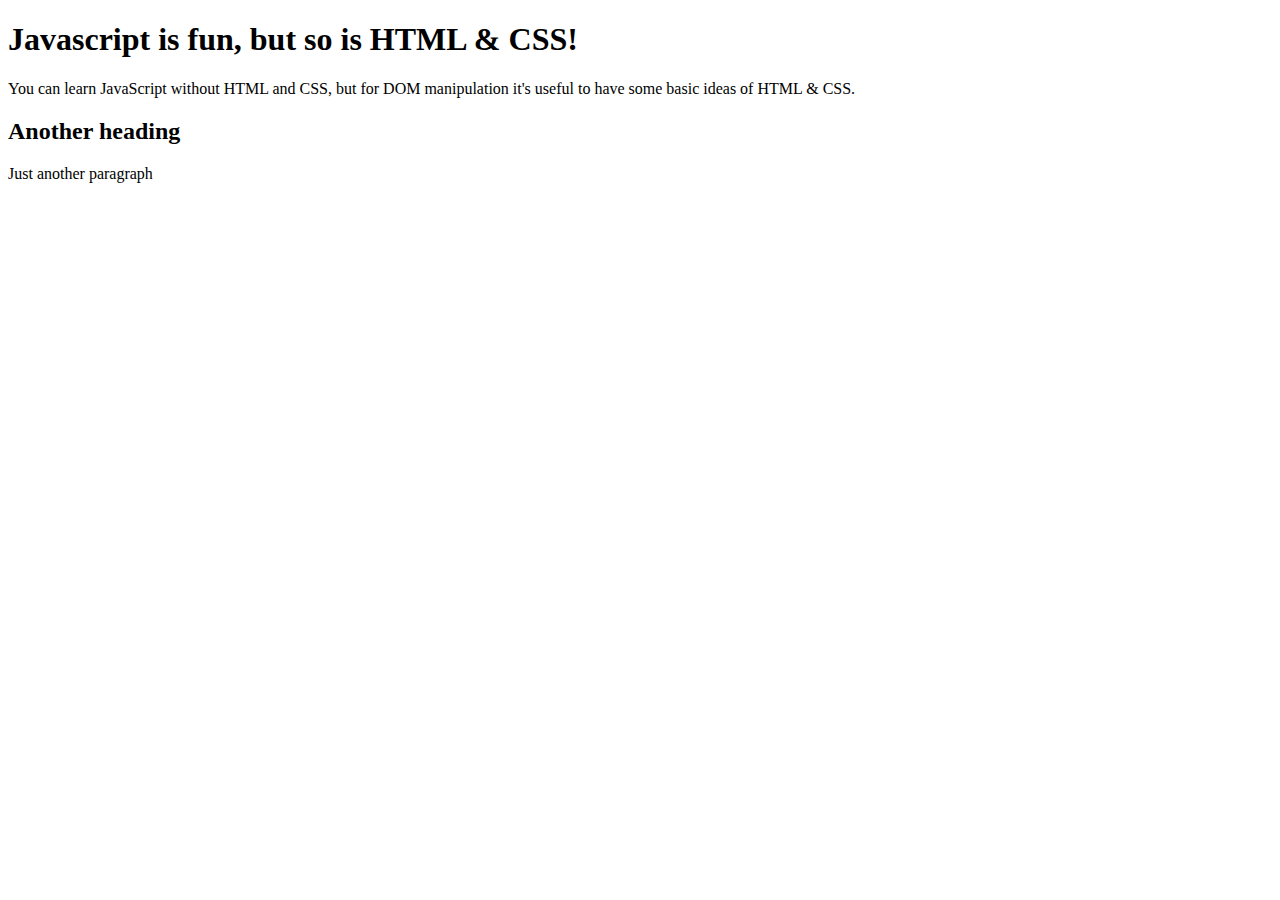
<file: complete-javascript-course-master/04-HTML-CSS/index.html>
<!DOCTYPE html>
<html lang="en">
  <head>
    <meta charset="UTF-8" />
    <meta http-equiv="X-UA-Compatible" content="IE=edge" />
    <meta name="viewport" content="width=device-width, initial-scale=1.0" />
    <title>Learning HTML & CSS</title>
  </head>
  <body>
    <h1>Javascript is fun, but so is HTML & CSS!</h1>
    <p>
      You can learn JavaScript without HTML and CSS, but for DOM manipulation
      it's useful to have some basic ideas of HTML & CSS.
    </p>
    <h2>Another heading</h2>
    <p>Just another paragraph</p>
  </body>
</html>

<!-- 
   En html algunos elementos pueden tener atributos y estos atributos basicamente describen los elementos
 -->
</file>
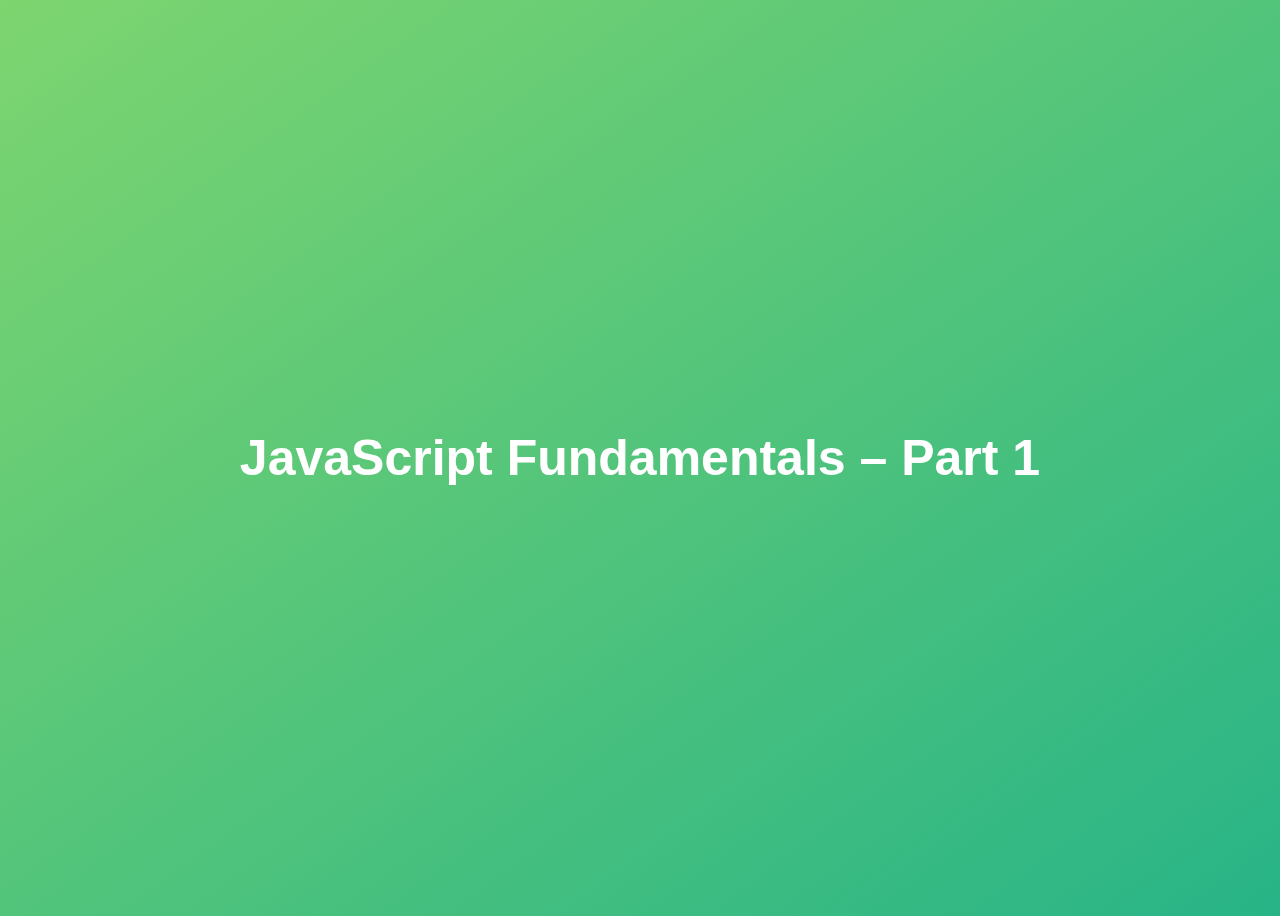
<file: course-material-v2.1 (1)/assignments fundamentals/index.html>
<!DOCTYPE html>
<html lang="en">
  <head>
    <meta charset="UTF-8" />
    <meta name="viewport" content="width=device-width, initial-scale=1.0" />
    <meta http-equiv="X-UA-Compatible" content="ie=edge" />
    <title>JavaScript Fundamentals – Part 1</title>
    <style>
      body {
        height: 100vh;
        display: flex;
        align-items: center;
        background: linear-gradient(to top left, #28b487, #7dd56f);
      }
      h1 {
        font-family: sans-serif;
        font-size: 50px;
        line-height: 1.3;
        width: 100%;
        padding: 30px;
        text-align: center;
        color: white;
      }
    </style>
  </head>
  <body>
    <h1>JavaScript Fundamentals – Part 1</h1>

    <script src="script.js"></script>
  </body>
</html>
</file>
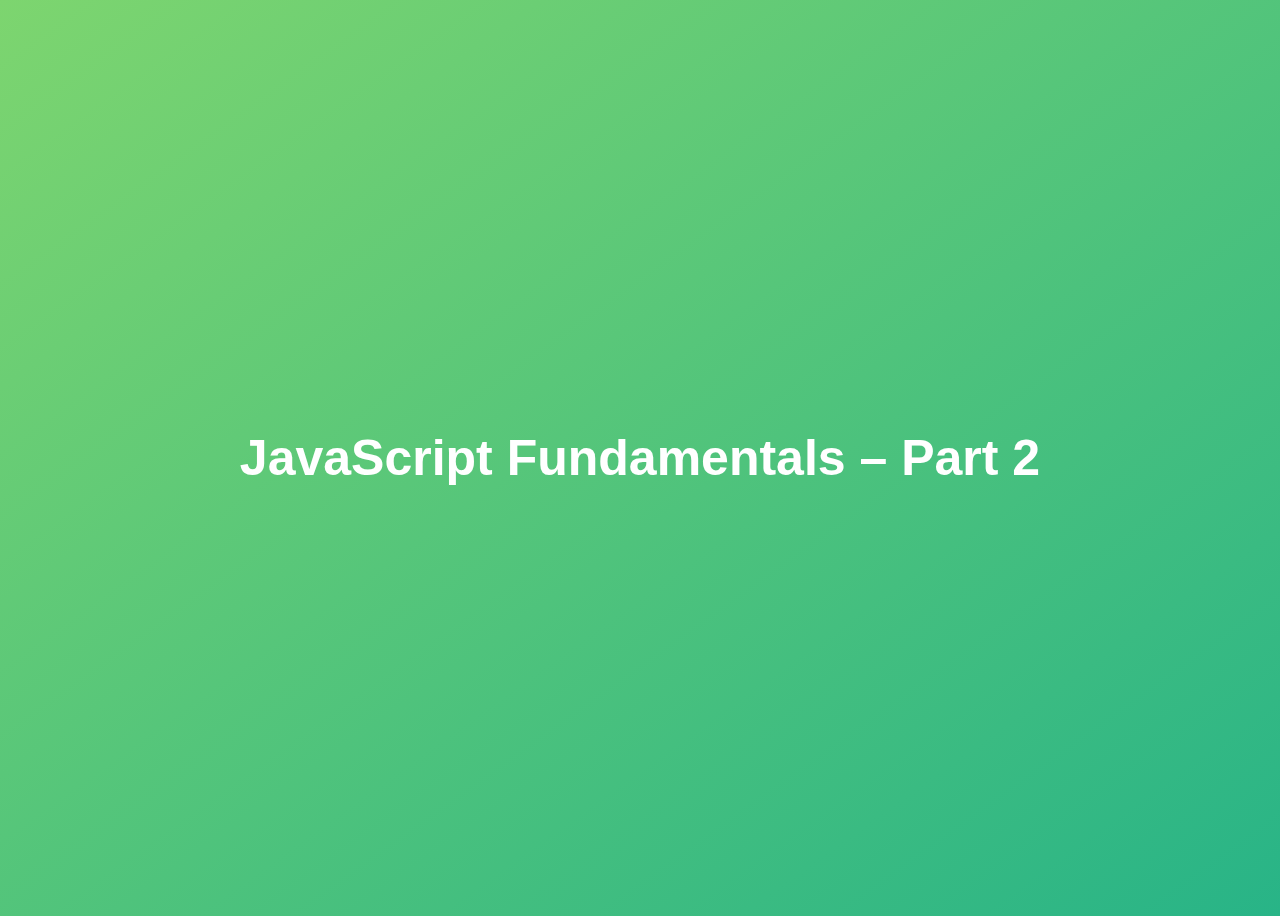
<file: complete-javascript-course-master/02-Fundamentals-Part-2/final/index.html>
<!DOCTYPE html>
<html lang="en">
  <head>
    <meta charset="UTF-8" />
    <meta name="viewport" content="width=device-width, initial-scale=1.0" />
    <meta http-equiv="X-UA-Compatible" content="ie=edge" />
    <title>JavaScript Fundamentals – Part 2</title>
    <style>
      body {
        height: 100vh;
        display: flex;
        align-items: center;
        background: linear-gradient(to top left, #28b487, #7dd56f);
      }
      h1 {
        font-family: sans-serif;
        font-size: 50px;
        line-height: 1.3;
        width: 100%;
        padding: 30px;
        text-align: center;
        color: white;
      }
    </style>
  </head>
  <body>
    <h1>JavaScript Fundamentals – Part 2</h1>
    <script src="script.js"></script>
  </body>
</html>
</file>
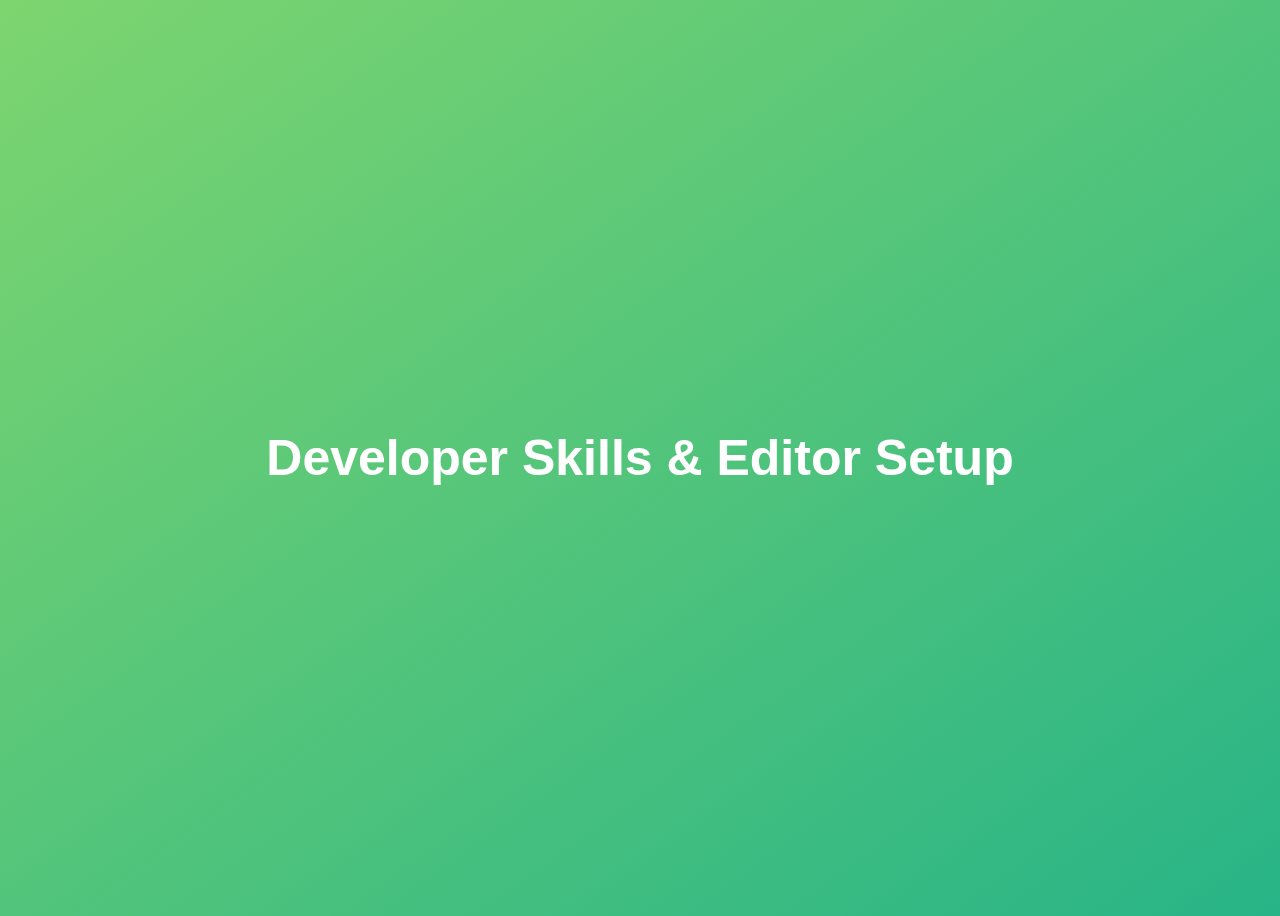
<file: complete-javascript-course-master/03-Developer-Skills/final/index.html>
<!DOCTYPE html>
<html lang="en">
  <head>
    <meta charset="UTF-8" />
    <meta name="viewport" content="width=device-width, initial-scale=1.0" />
    <meta http-equiv="X-UA-Compatible" content="ie=edge" />
    <title>Developer Skills & Editor Setup</title>
    <style>
      body {
        height: 100vh;
        display: flex;
        align-items: center;
        background: linear-gradient(to top left, #28b487, #7dd56f);
      }
      h1 {
        font-family: sans-serif;
        font-size: 50px;
        line-height: 1.3;
        width: 100%;
        padding: 30px;
        text-align: center;
        color: white;
      }
    </style>
  </head>
  <body>
    <h1>Developer Skills & Editor Setup</h1>
    <script src="script.js"></script>
  </body>
</html>
</file>
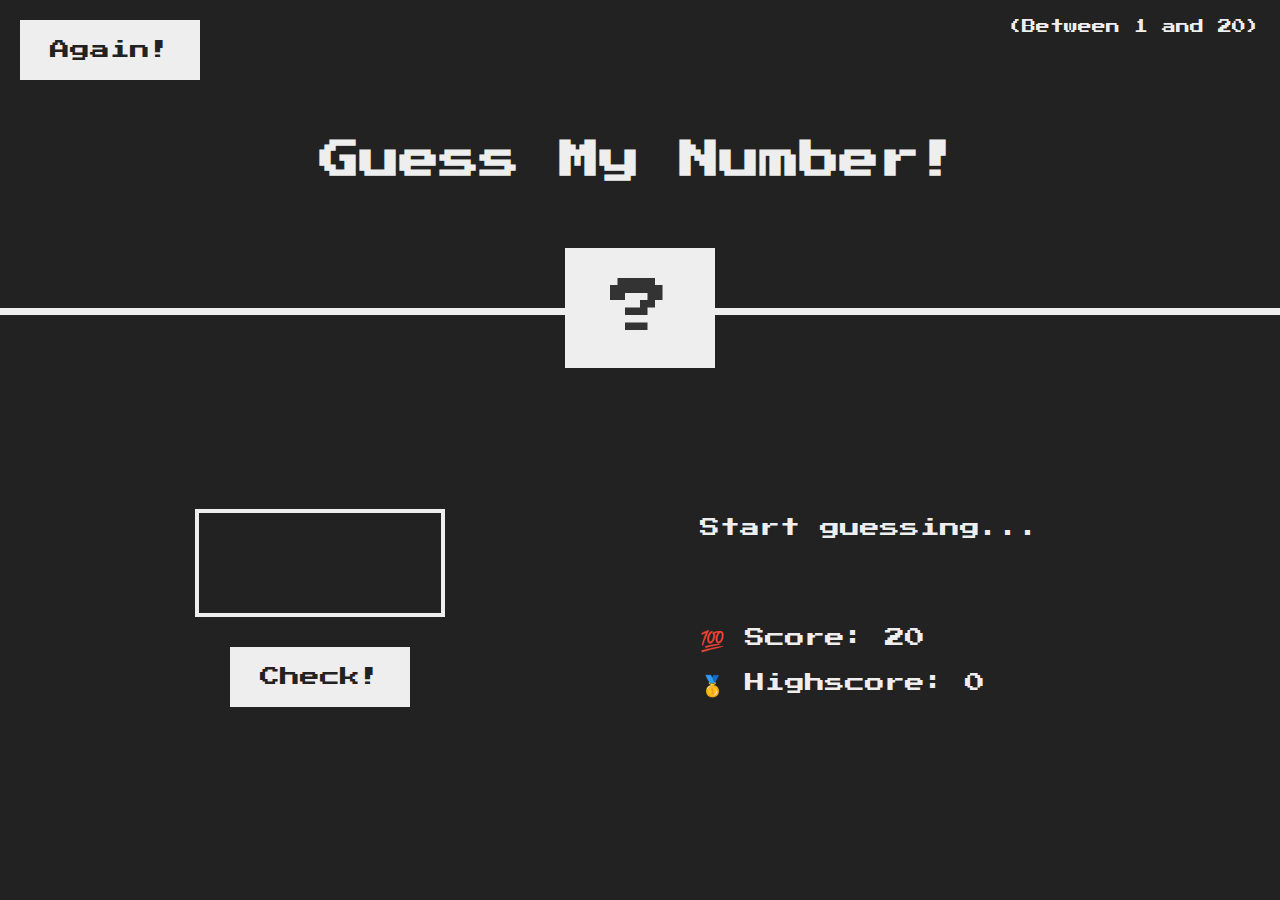
<file: complete-javascript-course-master/05-Guess-My-Number/final/index.html>
<!DOCTYPE html>
<html lang="en">
  <head>
    <meta charset="UTF-8" />
    <meta name="viewport" content="width=device-width, initial-scale=1.0" />
    <meta http-equiv="X-UA-Compatible" content="ie=edge" />
    <link rel="stylesheet" href="style.css" />
    <title>Guess My Number!</title>
  </head>
  <body>
    <header>
      <h1>Guess My Number!</h1>
      <p class="between">(Between 1 and 20)</p>
      <button class="btn again">Again!</button>
      <div class="number">?</div>
    </header>
    <main>
      <section class="left">
        <input type="number" class="guess" />
        <button class="btn check">Check!</button>
      </section>
      <section class="right">
        <p class="message">Start guessing...</p>
        <p class="label-score">💯 Score: <span class="score">20</span></p>
        <p class="label-highscore">
          🥇 Highscore: <span class="highscore">0</span>
        </p>
      </section>
    </main>
    <script src="script.js"></script>
  </body>
</html>
</file>
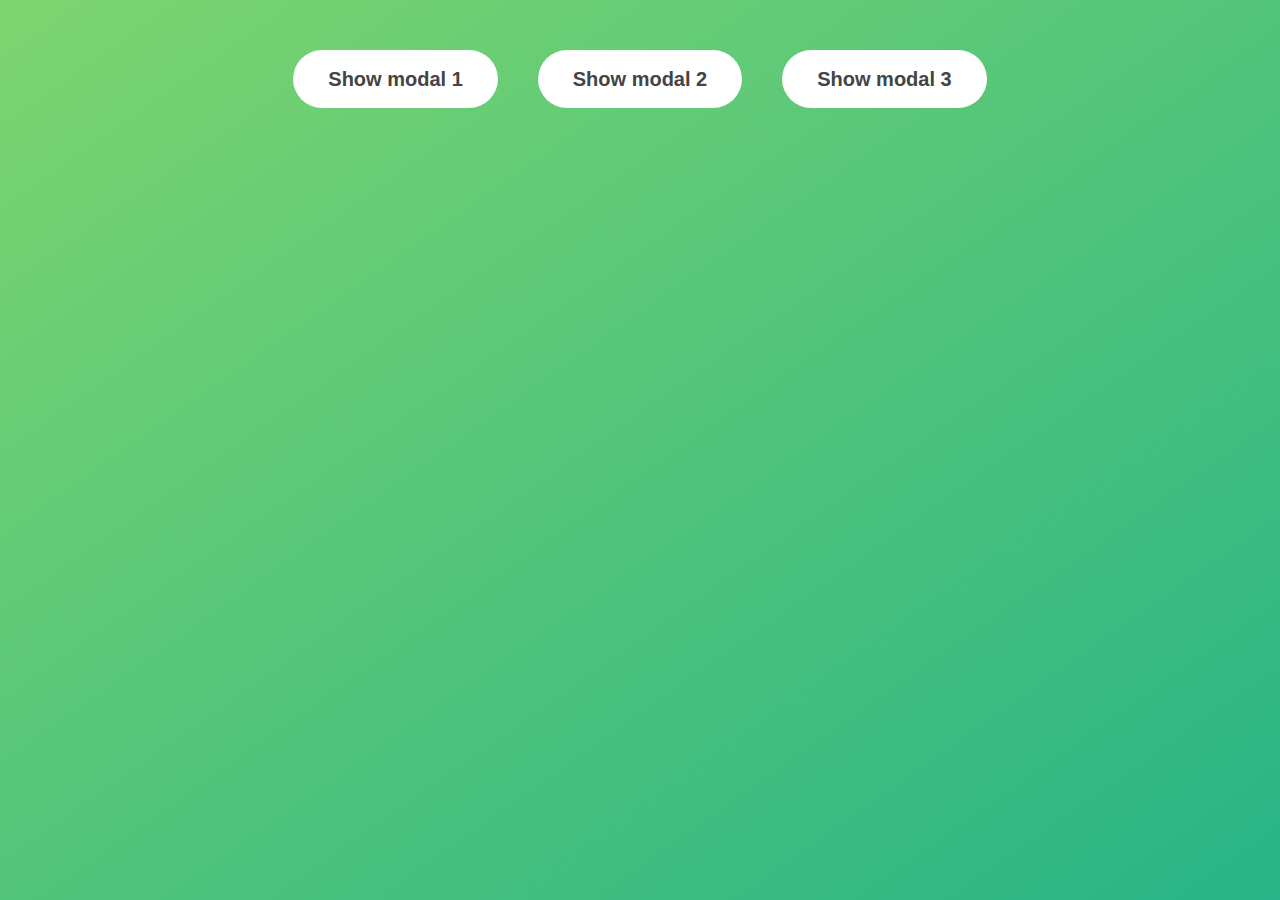
<file: complete-javascript-course-master/06-Modal/final/index.html>
<!DOCTYPE html>
<html lang="en">
  <head>
    <meta charset="UTF-8" />
    <meta name="viewport" content="width=device-width, initial-scale=1.0" />
    <meta http-equiv="X-UA-Compatible" content="ie=edge" />
    <link rel="stylesheet" href="style.css" />
    <title>Modal window</title>
  </head>
  <body>
    <button class="show-modal">Show modal 1</button>
    <button class="show-modal">Show modal 2</button>
    <button class="show-modal">Show modal 3</button>

    <div class="modal hidden">
      <button class="close-modal">&times;</button>
      <h1>I'm a modal window 😍</h1>
      <p>
        Lorem ipsum dolor sit amet, consectetur adipisicing elit, sed do eiusmod
        tempor incididunt ut labore et dolore magna aliqua. Ut enim ad minim
        veniam, quis nostrud exercitation ullamco laboris nisi ut aliquip ex ea
        commodo consequat. Duis aute irure dolor in reprehenderit in voluptate
        velit esse cillum dolore eu fugiat nulla pariatur. Excepteur sint
        occaecat cupidatat non proident, sunt in culpa qui officia deserunt
        mollit anim id est laborum.
      </p>
    </div>
    <div class="overlay hidden"></div>

    <script src="script.js"></script>
  </body>
</html>
</file>
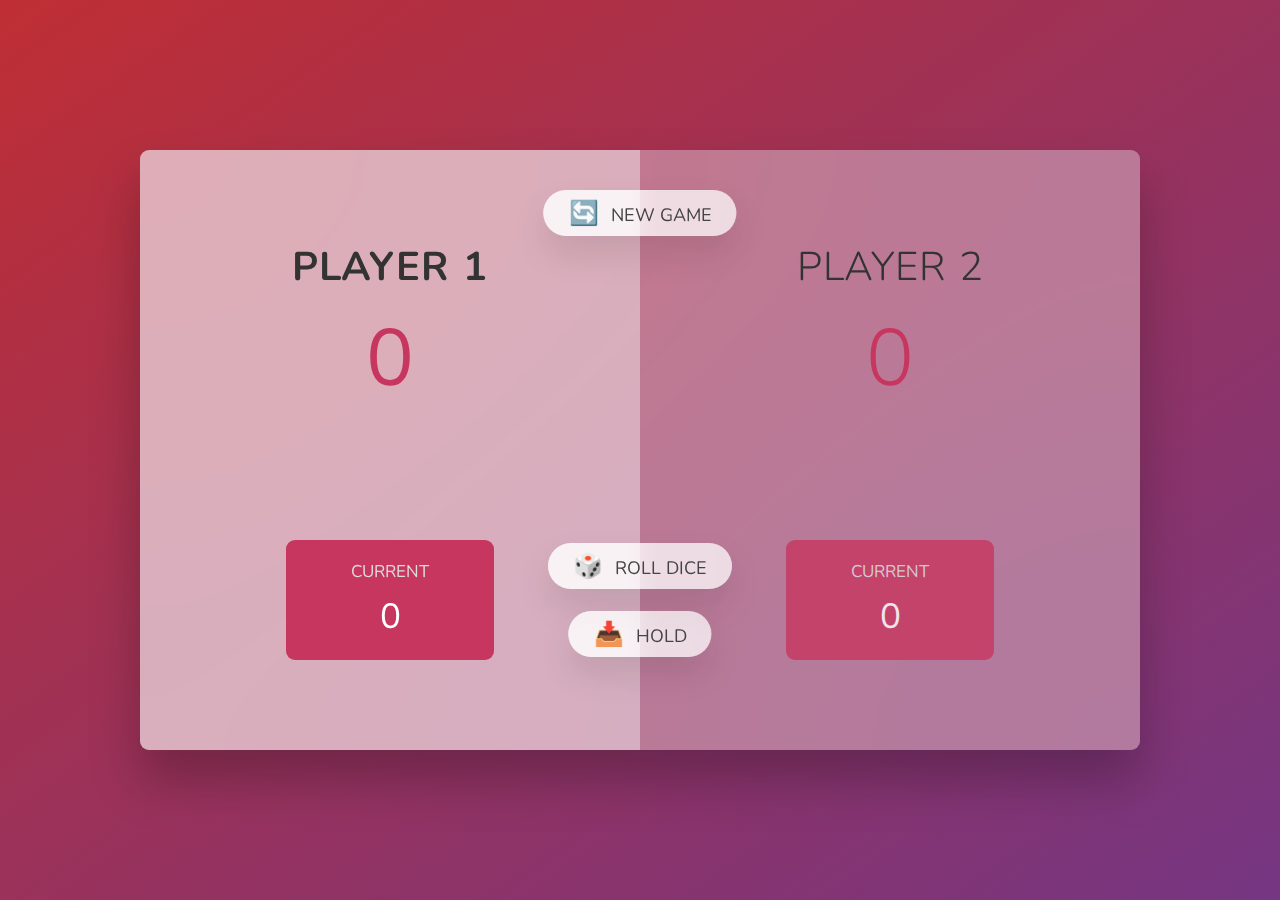
<file: complete-javascript-course-master/07-Pig-Game/final/index.html>
<!DOCTYPE html>
<html lang="en">
  <head>
    <meta charset="UTF-8" />
    <meta name="viewport" content="width=device-width, initial-scale=1.0" />
    <meta http-equiv="X-UA-Compatible" content="ie=edge" />
    <link rel="stylesheet" href="style.css" />
    <title>Pig Game</title>
  </head>
  <body>
    <main>
      <section class="player player--0 player--active">
        <h2 class="name" id="name--0">Player 1</h2>
        <p class="score" id="score--0">43</p>
        <div class="current">
          <p class="current-label">Current</p>
          <p class="current-score" id="current--0">0</p>
        </div>
      </section>
      <section class="player player--1">
        <h2 class="name" id="name--1">Player 2</h2>
        <p class="score" id="score--1">24</p>
        <div class="current">
          <p class="current-label">Current</p>
          <p class="current-score" id="current--1">0</p>
        </div>
      </section>

      <img src="dice-5.png" alt="Playing dice" class="dice" />
      <button class="btn btn--new">🔄 New game</button>
      <button class="btn btn--roll">🎲 Roll dice</button>
      <button class="btn btn--hold">📥 Hold</button>
    </main>
    <script src="script.js"></script>
  </body>
</html>
</file>
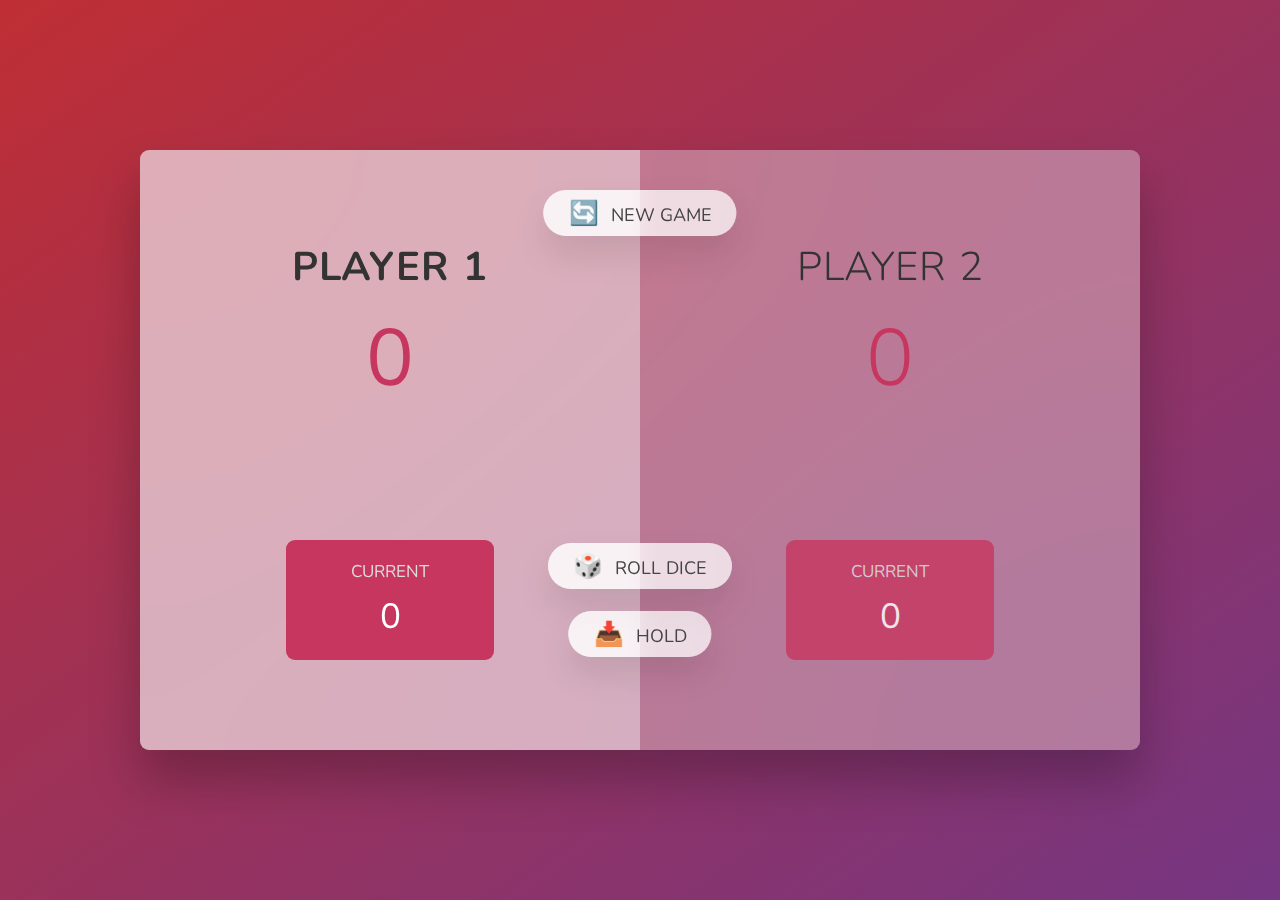
<file: complete-javascript-course-master/07-Pig-Game/starter/index.html>
<!DOCTYPE html>
<html lang="en">
  <head>
    <meta charset="UTF-8" />
    <meta name="viewport" content="width=device-width, initial-scale=1.0" />
    <meta http-equiv="X-UA-Compatible" content="ie=edge" />
    <link rel="stylesheet" href="style.css" />
    <title>Pig Game</title>
  </head>
  <body>
    <main>
      <!-- section 1 -->
      <section class="player player--0 player--active">
        <h2 class="name" id="name--0">Player 1</h2>
        <p class="score" id="score--0">43</p>
        <div class="current">
          <p class="current-label">Current</p>
          <p class="current-score" id="current--0">0</p>
        </div>
      </section>
      <!-- section 2 -->
      <section class="player player--1">
        <h2 class="name" id="name--1">Player 2</h2>
        <p class="score" id="score--1">23</p>
        <div class="current">
          <p class="current-label">Current</p>
          <p class="current-score" id="current--1">0</p>
        </div>
      </section>

      <img src="dice-5.png" alt="Playing dice" class="dice" />
      <button class="btn btn--new">🔄 New game</button>
      <button class="btn btn--roll">🎲 Roll dice</button>
      <button class="btn btn--hold">📥 Hold</button>
    </main>
    <script src="script.js"></script>
  </body>
</html>
</file>
<file: complete-javascript-course-master/05-Guess-My-Number/final/style.css>
@import url('https://fonts.googleapis.com/css?family=Press+Start+2P&display=swap');

* {
  margin: 0;
  padding: 0;
  box-sizing: inherit;
}

html {
  font-size: 62.5%;
  box-sizing: border-box;
}

body {
  font-family: 'Press Start 2P', sans-serif;
  color: #eee;
  background-color: #222;
  /* background-color: #60b347; */
}

/* LAYOUT */
header {
  position: relative;
  height: 35vh;
  border-bottom: 7px solid #eee;
}

main {
  height: 65vh;
  color: #eee;
  display: flex;
  align-items: center;
  justify-content: space-around;
}

.left {
  width: 52rem;
  display: flex;
  flex-direction: column;
  align-items: center;
}

.right {
  width: 52rem;
  font-size: 2rem;
}

/* ELEMENTS STYLE */
h1 {
  font-size: 4rem;
  text-align: center;
  position: absolute;
  width: 100%;
  top: 52%;
  left: 50%;
  transform: translate(-50%, -50%);
}

.number {
  background: #eee;
  color: #333;
  font-size: 6rem;
  width: 15rem;
  padding: 3rem 0rem;
  text-align: center;
  position: absolute;
  bottom: 0;
  left: 50%;
  transform: translate(-50%, 50%);
}

.between {
  font-size: 1.4rem;
  position: absolute;
  top: 2rem;
  right: 2rem;
}

.again {
  position: absolute;
  top: 2rem;
  left: 2rem;
}

.guess {
  background: none;
  border: 4px solid #eee;
  font-family: inherit;
  color: inherit;
  font-size: 5rem;
  padding: 2.5rem;
  width: 25rem;
  text-align: center;
  display: block;
  margin-bottom: 3rem;
}

.btn {
  border: none;
  background-color: #eee;
  color: #222;
  font-size: 2rem;
  font-family: inherit;
  padding: 2rem 3rem;
  cursor: pointer;
}

.btn:hover {
  background-color: #ccc;
}

.message {
  margin-bottom: 8rem;
  height: 3rem;
}

.label-score {
  margin-bottom: 2rem;
}
</file>
<file: complete-javascript-course-master/06-Modal/final/style.css>
* {
  margin: 0;
  padding: 0;
  box-sizing: inherit;
}

html {
  font-size: 62.5%;
  box-sizing: border-box;
}

body {
  font-family: sans-serif;
  color: #333;
  line-height: 1.5;
  height: 100vh;
  position: relative;
  display: flex;
  align-items: flex-start;
  justify-content: center;
  background: linear-gradient(to top left, #28b487, #7dd56f);
}

.show-modal {
  font-size: 2rem;
  font-weight: 600;
  padding: 1.75rem 3.5rem;
  margin: 5rem 2rem;
  border: none;
  background-color: #fff;
  color: #444;
  border-radius: 10rem;
  cursor: pointer;
}

.close-modal {
  position: absolute;
  top: 1.2rem;
  right: 2rem;
  font-size: 5rem;
  color: #333;
  cursor: pointer;
  border: none;
  background: none;
}

h1 {
  font-size: 2.5rem;
  margin-bottom: 2rem;
}

p {
  font-size: 1.8rem;
}

/* -------------------------- */
/* CLASSES TO MAKE MODAL WORK */
.hidden {
  display: none;
}

.modal {
  position: absolute;
  top: 50%;
  left: 50%;
  transform: translate(-50%, -50%);
  width: 70%;

  background-color: white;
  padding: 6rem;
  border-radius: 5px;
  box-shadow: 0 3rem 5rem rgba(0, 0, 0, 0.3);
  z-index: 10;
}

.overlay {
  position: absolute;
  top: 0;
  left: 0;
  width: 100%;
  height: 100%;
  background-color: rgba(0, 0, 0, 0.6);
  backdrop-filter: blur(3px);
  z-index: 5;
}
</file>
<file: complete-javascript-course-master/07-Pig-Game/final/style.css>
@import url('https://fonts.googleapis.com/css2?family=Nunito&display=swap');

* {
  margin: 0;
  padding: 0;
  box-sizing: inherit;
}

html {
  font-size: 62.5%;
  box-sizing: border-box;
}

body {
  font-family: 'Nunito', sans-serif;
  font-weight: 400;
  height: 100vh;
  color: #333;
  background-image: linear-gradient(to top left, #753682 0%, #bf2e34 100%);
  display: flex;
  align-items: center;
  justify-content: center;
}

/* LAYOUT */
main {
  position: relative;
  width: 100rem;
  height: 60rem;
  background-color: rgba(255, 255, 255, 0.35);
  backdrop-filter: blur(200px);
  filter: blur();
  box-shadow: 0 3rem 5rem rgba(0, 0, 0, 0.25);
  border-radius: 9px;
  overflow: hidden;
  display: flex;
}

.player {
  flex: 50%;
  padding: 9rem;
  display: flex;
  flex-direction: column;
  align-items: center;
  transition: all 0.75s;
}

/* ELEMENTS */
.name {
  position: relative;
  font-size: 4rem;
  text-transform: uppercase;
  letter-spacing: 1px;
  word-spacing: 2px;
  font-weight: 300;
  margin-bottom: 1rem;
}

.score {
  font-size: 8rem;
  font-weight: 300;
  color: #c7365f;
  margin-bottom: auto;
}

.player--active {
  background-color: rgba(255, 255, 255, 0.4);
}
.player--active .name {
  font-weight: 700;
}
.player--active .score {
  font-weight: 400;
}

.player--active .current {
  opacity: 1;
}

.current {
  background-color: #c7365f;
  opacity: 0.8;
  border-radius: 9px;
  color: #fff;
  width: 65%;
  padding: 2rem;
  text-align: center;
  transition: all 0.75s;
}

.current-label {
  text-transform: uppercase;
  margin-bottom: 1rem;
  font-size: 1.7rem;
  color: #ddd;
}

.current-score {
  font-size: 3.5rem;
}

/* ABSOLUTE POSITIONED ELEMENTS */
.btn {
  position: absolute;
  left: 50%;
  transform: translateX(-50%);
  color: #444;
  background: none;
  border: none;
  font-family: inherit;
  font-size: 1.8rem;
  text-transform: uppercase;
  cursor: pointer;
  font-weight: 400;
  transition: all 0.2s;

  background-color: white;
  background-color: rgba(255, 255, 255, 0.6);
  backdrop-filter: blur(10px);

  padding: 0.7rem 2.5rem;
  border-radius: 50rem;
  box-shadow: 0 1.75rem 3.5rem rgba(0, 0, 0, 0.1);
}

.btn::first-letter {
  font-size: 2.4rem;
  display: inline-block;
  margin-right: 0.7rem;
}

.btn--new {
  top: 4rem;
}
.btn--roll {
  top: 39.3rem;
}
.btn--hold {
  top: 46.1rem;
}

.btn:active {
  transform: translate(-50%, 3px);
  box-shadow: 0 1rem 2rem rgba(0, 0, 0, 0.15);
}

.btn:focus {
  outline: none;
}

.dice {
  position: absolute;
  left: 50%;
  top: 16.5rem;
  transform: translateX(-50%);
  height: 10rem;
  box-shadow: 0 2rem 5rem rgba(0, 0, 0, 0.2);
}

.player--winner {
  background-color: #2f2f2f;
}

.player--winner .name {
  font-weight: 700;
  color: #c7365f;
}

.hidden {
  display: none;
}
</file>
<file: complete-javascript-course-master/07-Pig-Game/starter/style.css>
@import url('https://fonts.googleapis.com/css2?family=Nunito&display=swap');

* {
  margin: 0;
  padding: 0;
  box-sizing: inherit;
}

html {
  font-size: 62.5%;
  box-sizing: border-box;
}

body {
  font-family: 'Nunito', sans-serif;
  font-weight: 400;
  height: 100vh;
  color: #333;
  background-image: linear-gradient(to top left, #753682 0%, #bf2e34 100%);
  display: flex;
  align-items: center;
  justify-content: center;
}

/* LAYOUT */
main {
  position: relative;
  width: 100rem;
  height: 60rem;
  background-color: rgba(255, 255, 255, 0.35);
  backdrop-filter: blur(200px);
  filter: blur();
  box-shadow: 0 3rem 5rem rgba(0, 0, 0, 0.25);
  border-radius: 9px;
  overflow: hidden;
  display: flex;
}

.player {
  flex: 50%;
  padding: 9rem;
  display: flex;
  flex-direction: column;
  align-items: center;
  transition: all 0.75s;
}

/* ELEMENTS */
.name {
  position: relative;
  font-size: 4rem;
  text-transform: uppercase;
  letter-spacing: 1px;
  word-spacing: 2px;
  font-weight: 300;
  margin-bottom: 1rem;
}

.score {
  font-size: 8rem;
  font-weight: 300;
  color: #c7365f;
  margin-bottom: auto;
}

.player--active {
  background-color: rgba(255, 255, 255, 0.4);
}
.player--active .name {
  font-weight: 700;
}
.player--active .score {
  font-weight: 400;
}

.player--active .current {
  opacity: 1;
}

.current {
  background-color: #c7365f;
  opacity: 0.8;
  border-radius: 9px;
  color: #fff;
  width: 65%;
  padding: 2rem;
  text-align: center;
  transition: all 0.75s;
}

.current-label {
  text-transform: uppercase;
  margin-bottom: 1rem;
  font-size: 1.7rem;
  color: #ddd;
}

.current-score {
  font-size: 3.5rem;
}

/* ABSOLUTE POSITIONED ELEMENTS */
.btn {
  position: absolute;
  left: 50%;
  transform: translateX(-50%);
  color: #444;
  background: none;
  border: none;
  font-family: inherit;
  font-size: 1.8rem;
  text-transform: uppercase;
  cursor: pointer;
  font-weight: 400;
  transition: all 0.2s;

  background-color: white;
  background-color: rgba(255, 255, 255, 0.6);
  backdrop-filter: blur(10px);

  padding: 0.7rem 2.5rem;
  border-radius: 50rem;
  box-shadow: 0 1.75rem 3.5rem rgba(0, 0, 0, 0.1);
}

.btn::first-letter {
  font-size: 2.4rem;
  display: inline-block;
  margin-right: 0.7rem;
}

.btn--new {
  top: 4rem;
}
.btn--roll {
  top: 39.3rem;
}
.btn--hold {
  top: 46.1rem;
}

.btn:active {
  transform: translate(-50%, 3px);
  box-shadow: 0 1rem 2rem rgba(0, 0, 0, 0.15);
}

.btn:focus {
  outline: none;
}

.dice {
  position: absolute;
  left: 50%;
  top: 16.5rem;
  transform: translateX(-50%);
  height: 10rem;
  box-shadow: 0 2rem 5rem rgba(0, 0, 0, 0.2);
}

.player--winner {
  background-color: #2f2f2f;
}

.player--winner .name {
  font-weight: 700;
  color: #c7365f;
}

.hidden {
  display: none;
}
</file>
